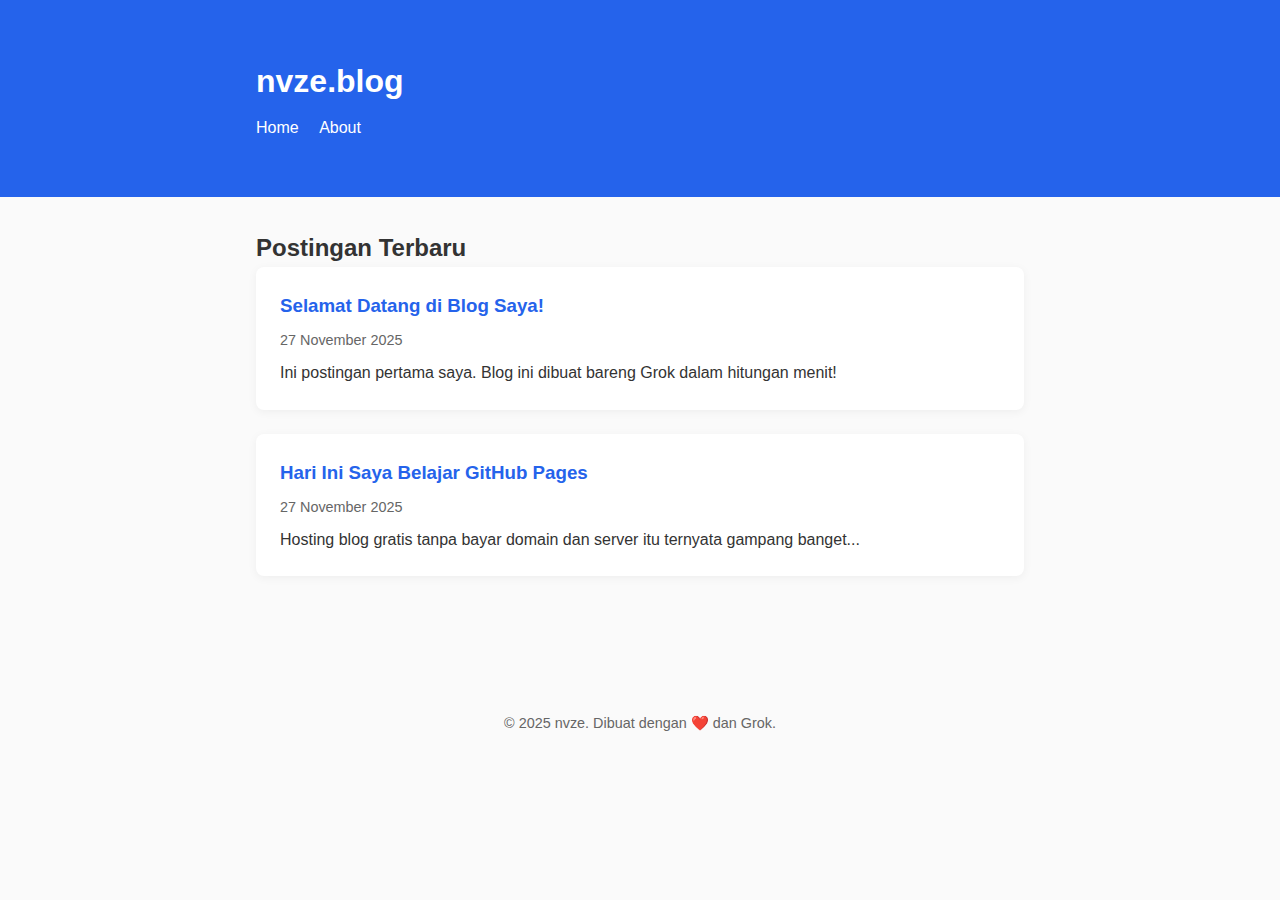
<file: index.html>
<!DOCTYPE html>
<html lang="id">
<head>
  <meta charset="UTF-8" />
  <meta name="viewport" content="width=device-width, initial-scale=1.0"/>
  <title>nvze.blog</title>
  <link rel="stylesheet" href="css/style.css" />
  <link rel="icon" href="assets/profile.jpg" type="image/jpg">
</head>
<body>
  <header>
    <div class="container">
      <h1><a href="/">nvze.blog</a></h1>
      <nav>
        <a href="/">Home</a>
        <a href="/about.html">About</a>
      </nav>
    </div>
  </header>

  <main class="container">
    <section class="posts">
      <h2>Postingan Terbaru</h2>

      <article>
        <h3><a href="posts/first-post.html">Selamat Datang di Blog Saya!</a></h3>
        <p class="date">27 November 2025</p>
        <p>Ini postingan pertama saya. Blog ini dibuat bareng Grok dalam hitungan menit!</p>
      </article>

      <article>
        <h3><a href="posts/second-post.html">Hari Ini Saya Belajar GitHub Pages</a></h3>
        <p class="date">27 November 2025</p>
        <p>Hosting blog gratis tanpa bayar domain dan server itu ternyata gampang banget...</p>
      </article>

      <!-- Tambah postingan baru tinggal copy article di atas -->
    </section>
  </main>

  <footer>
    <p>© 2025 nvze. Dibuat dengan ❤️ dan Grok.</p>
  </footer>
</body>
          </html>
</file>
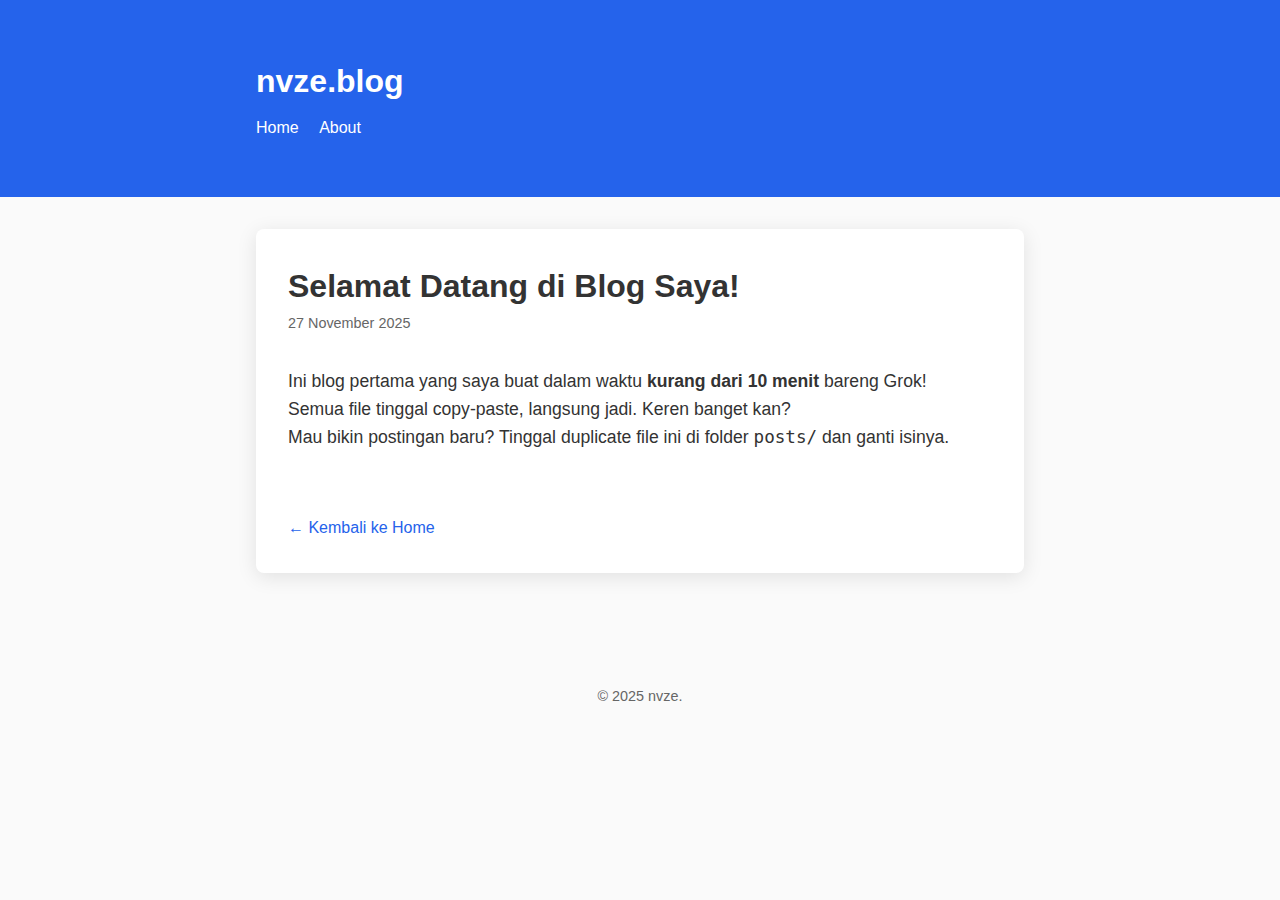
<file: posts/first-post.html>
<!DOCTYPE html>
<html lang="id">
<head>
  <meta charset="UTF-8" />
  <meta name="viewport" content="width=device-width, initial-scale=1.0"/>
  <title>Selamat Datang di Blog Saya! - nvze.blog</title>
  <link rel="stylesheet" href="../css/style.css" />
</head>
<body>
  <header>
    <div class="container">
      <h1><a href="/">nvze.blog</a></h1>
      <nav>
        <a href="/">Home</a>
        <a href="/about.html">About</a>
      </nav>
    </div>
  </header>

  <main class="container post">
    <article>
      <h1>Selamat Datang di Blog Saya!</h1>
      <p class="date">27 November 2025</p>
      <div class="content">
        <p>Ini blog pertama yang saya buat dalam waktu <strong>kurang dari 10 menit</strong> bareng Grok!</p>
        <p>Semua file tinggal copy-paste, langsung jadi. Keren banget kan?</p>
        <p>Mau bikin postingan baru? Tinggal duplicate file ini di folder <code>posts/</code> dan ganti isinya.</p>
      </div>
      <a href="/" class="back">← Kembali ke Home</a>
    </article>
  </main>

  <footer>
    <p>© 2025 nvze.</p>
  </footer>
</body>
  </html>
</file>
<file: css/style.css>
/* Reset & Base */
* { margin:0; padding:0; box-sizing:border-box; }
body { font-family: 'Segoe UI', sans-serif; line-height:1.6; color:#333; background:#fafafa; }
a { color:#2563eb; text-decoration:none; }
a:hover { text-decoration:underline; }
.container { max-width:800px; margin:0 auto; padding:2rem 1rem; }

/* Header */
header { background:#2563eb; color:white; padding:1.5rem 0; }
header h1 a { color:white; text-decoration:none; }
header nav { margin-top:0.5rem; }
header nav a { color:white; margin-right:1rem; font-weight:500; }

/* Main */
.posts article { background:white; padding:1.5rem; margin-bottom:1.5rem; border-radius:8px; box-shadow:0 2px 10px rgba(0,0,0,0.05); }
.posts h3 { margin-bottom:0.5rem; }
.date { color:#666; font-size:0.9rem; margin-bottom:0.5rem; }

/* Post page */
.post article { background:white; padding:2rem; border-radius:8px; box-shadow:0 4px 20px rgba(0,0,0,0.1); }
.content { margin:2rem 0; font-size:1.1rem; }
.back { display:inline-block; margin-top:2rem; }

/* About */
.about { text-align:center; background:white; padding:3rem; border-radius:8px; }
.profile-pic { width:150px; height:150px; border-radius:50%; object-fit:cover; margin-bottom:1.5rem; }

/* Footer */
footer { text-align:center; padding:2rem; color:#666; font-size:0.9rem; margin-top:3rem; }

/* Mobile */
@media (max-width:600px) {
  .container { padding:1rem; }
  header nav a { display:block; margin:0.5rem 0; }
  }
</file>
